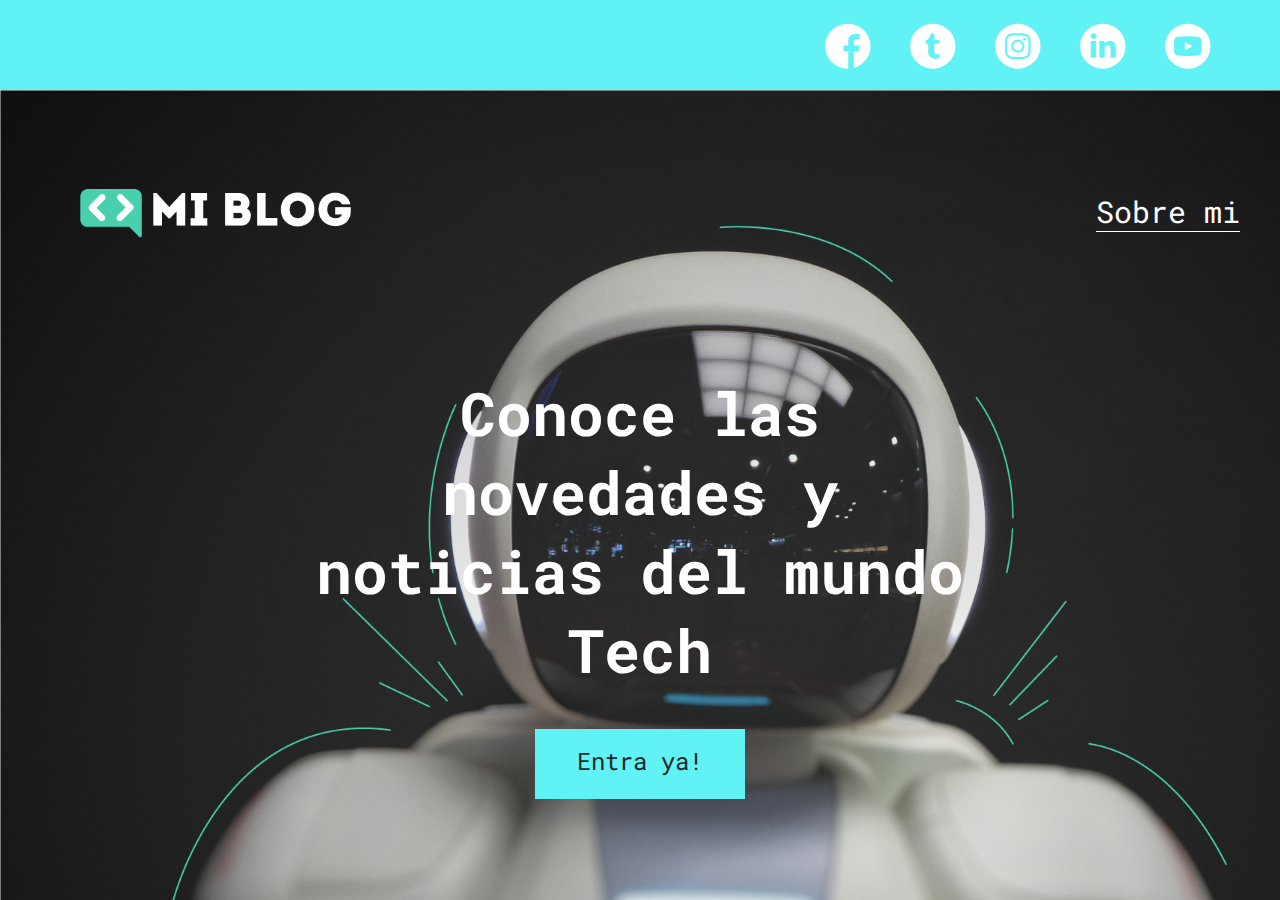
<file: html/index.html>
<!DOCTYPE html>
<html>
  <head>
    <meta charset="UFT-8">
    <meta name="viewport" content="width=device-width, initial-scale=1.0">
    <link href="https://fonts.googleapis.com/css2?family=Roboto+Mono:wght@300;400;500&amp;display=swap" rel="stylesheet">
    <link rel="stylesheet" href="../css/main.css">
    <link rel="stylesheet" href="../css/font/flaticon.css">
    <title>Den's Blog</title>
  </head>
  <body>
    <header>
      <ul class="headerNavegation">
        <l1 class="headerNavegation-items"><a href="https://www.facebook.com" target="_blank"><span class="flaticon-001-facebook"></span></a></l1>
        <l1 class="headerNavegation-items"><a href="https://www.twitter.com" target="_blank"><span class="flaticon-002-twitter"></span></a></l1>
        <l1 class="headerNavegation-items"><a href="https://www.instagram.com" target="_blank"><span class="flaticon-011-instagram"></span></a></l1>
        <l1 class="headerNavegation-items"><a href="https://www.linkedin.com" target="_blank"><span class="flaticon-010-linkedin"></span></a></l1>
        <li class="headerNavegation-items"><a href="https://www.youtube.com" target="_blank"><span class="flaticon-008-youtube"></span></a></li>
      </ul>
    </header>
    <main class="homepage">
      <nav class="homepageNav">
        <figure class="homepageNav-logoContainer"><img src="../assets/images/Logo-blanco.png" alt="Logo de blog"></figure><a class="homepageNav-profile" href="profile.html"><span>Sobre mi</span></a>
      </nav>
      <section class="homepagePrincipal">
        <h2>Conoce las novedades y noticias del mundo Tech</h2>
        <div class="homepagePrincipal-btnContainer"><a href="blogs.html">Entra ya!</a></div>
      </section>
    </main>
  </body>
</html>
</file>
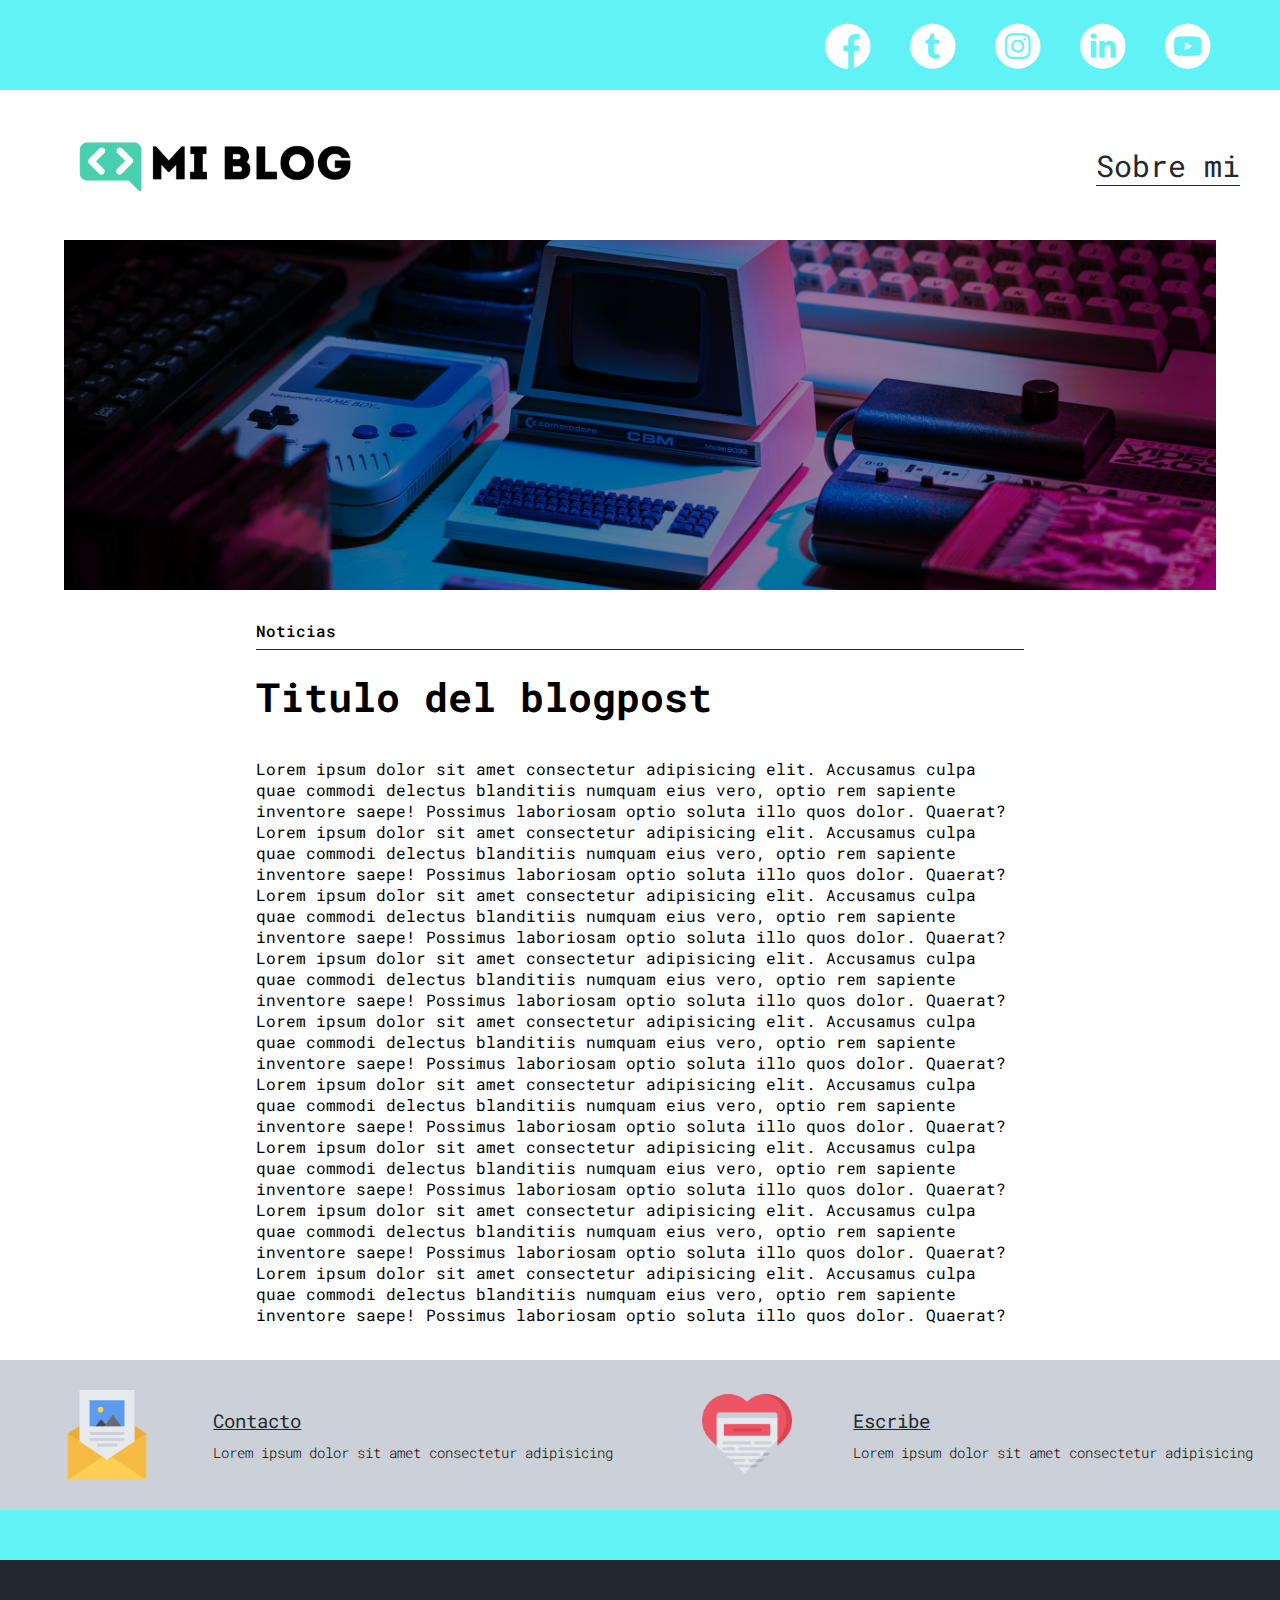
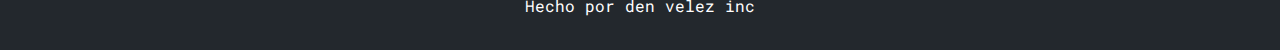
<file: html/blog.html>
<!DOCTYPE html>
<html>
  <head>
    <meta charset="UFT-8">
    <meta name="viewport" content="width=device-width, initial-scale=1.0">
    <link href="https://fonts.googleapis.com/css2?family=Roboto+Mono:wght@300;400;500&amp;display=swap" rel="stylesheet">
    <link rel="stylesheet" href="../css/main.css">
    <link rel="stylesheet" href="../css/font/flaticon.css">
    <title>Den's Blog</title>
  </head>
  <body>
    <header>
      <ul class="headerNavegation">
        <l1 class="headerNavegation-items"><a href="https://www.facebook.com" target="_blank"><span class="flaticon-001-facebook"></span></a></l1>
        <l1 class="headerNavegation-items"><a href="https://www.twitter.com" target="_blank"><span class="flaticon-002-twitter"></span></a></l1>
        <l1 class="headerNavegation-items"><a href="https://www.instagram.com" target="_blank"><span class="flaticon-011-instagram"></span></a></l1>
        <l1 class="headerNavegation-items"><a href="https://www.linkedin.com" target="_blank"><span class="flaticon-010-linkedin"></span></a></l1>
        <li class="headerNavegation-items"><a href="https://www.youtube.com" target="_blank"><span class="flaticon-008-youtube"></span></a></li>
      </ul>
    </header>
    <div class="headerWhite"><a href="index.html">
        <figure class="headerWhite-logoContainer"><img src="../assets/images/Logo-negro.png" alt="Logo de blog"></figure></a><a class="headerWhite-profile" href="profile.html"><span>Sobre mi</span></a></div>
    <section class="blogpost">
      <figure class="blogpostImgContainer"><img src="../assets/images/lorenzo-herrera-p0j-mE6mGo4-unsplash-2.png" alt="imageBlog"></figure>
      <div class="blogpostTextContainer">
        <p class="blogspotCategory">noticias</p>
        <h1 class="blogspotTitle">Titulo del blogpost</h1>
        <p class="blogspotText">Lorem ipsum dolor sit amet consectetur adipisicing elit. Accusamus culpa quae commodi delectus blanditiis numquam eius vero, optio rem sapiente inventore saepe! Possimus laboriosam optio soluta illo quos dolor. Quaerat? Lorem ipsum dolor sit amet consectetur adipisicing elit. Accusamus culpa quae commodi delectus blanditiis numquam eius vero, optio rem sapiente inventore saepe! Possimus laboriosam optio soluta illo quos dolor. Quaerat? Lorem ipsum dolor sit amet consectetur adipisicing elit. Accusamus culpa quae commodi delectus blanditiis numquam eius vero, optio rem sapiente inventore saepe! Possimus laboriosam optio soluta illo quos dolor. Quaerat?  Lorem ipsum dolor sit amet consectetur adipisicing elit. Accusamus culpa quae commodi delectus blanditiis numquam eius vero, optio rem sapiente inventore saepe! Possimus laboriosam optio soluta illo quos dolor. Quaerat? Lorem ipsum dolor sit amet consectetur adipisicing elit. Accusamus culpa quae commodi delectus blanditiis numquam eius vero, optio rem sapiente inventore saepe! Possimus laboriosam optio soluta illo quos dolor. Quaerat? Lorem ipsum dolor sit amet consectetur adipisicing elit. Accusamus culpa quae commodi delectus blanditiis numquam eius vero, optio rem sapiente inventore saepe! Possimus laboriosam optio soluta illo quos dolor. Quaerat?  Lorem ipsum dolor sit amet consectetur adipisicing elit. Accusamus culpa quae commodi delectus blanditiis numquam eius vero, optio rem sapiente inventore saepe! Possimus laboriosam optio soluta illo quos dolor. Quaerat? Lorem ipsum dolor sit amet consectetur adipisicing elit. Accusamus culpa quae commodi delectus blanditiis numquam eius vero, optio rem sapiente inventore saepe! Possimus laboriosam optio soluta illo quos dolor. Quaerat? Lorem ipsum dolor sit amet consectetur adipisicing elit. Accusamus culpa quae commodi delectus blanditiis numquam eius vero, optio rem sapiente inventore saepe! Possimus laboriosam optio soluta illo quos dolor. Quaerat?</p>
      </div>
    </section>
    <section class="contactFooter">
      <div class="contactContainer">
        <figure class="contactImgContainer"><img src="../assets/images/013-newsletter.png" alt="contacto"/></figure>
        <div class="contactTextsContainer"> <a class="contactLink">
            <h3>contacto</h3></a>
          <p class="contactText">Lorem ipsum dolor sit amet consectetur adipisicing</p>
        </div>
      </div>
      <div class="contactContainer">
        <figure class="contactImgContainer"><img src="../assets/images/006-like.png" alt="escribe"/></figure>
        <div class="contactTextsContainer"> <a class="contactLink">
            <h3>escribe</h3></a>
          <p class="contactText">Lorem ipsum dolor sit amet consectetur adipisicing</p>
        </div>
      </div>
    </section>
    <footer>
      <div class="footerSup"></div>
      <div class="footerInf"><span>Hecho por den velez inc</span></div>
    </footer>
  </body>
</html>
</file>
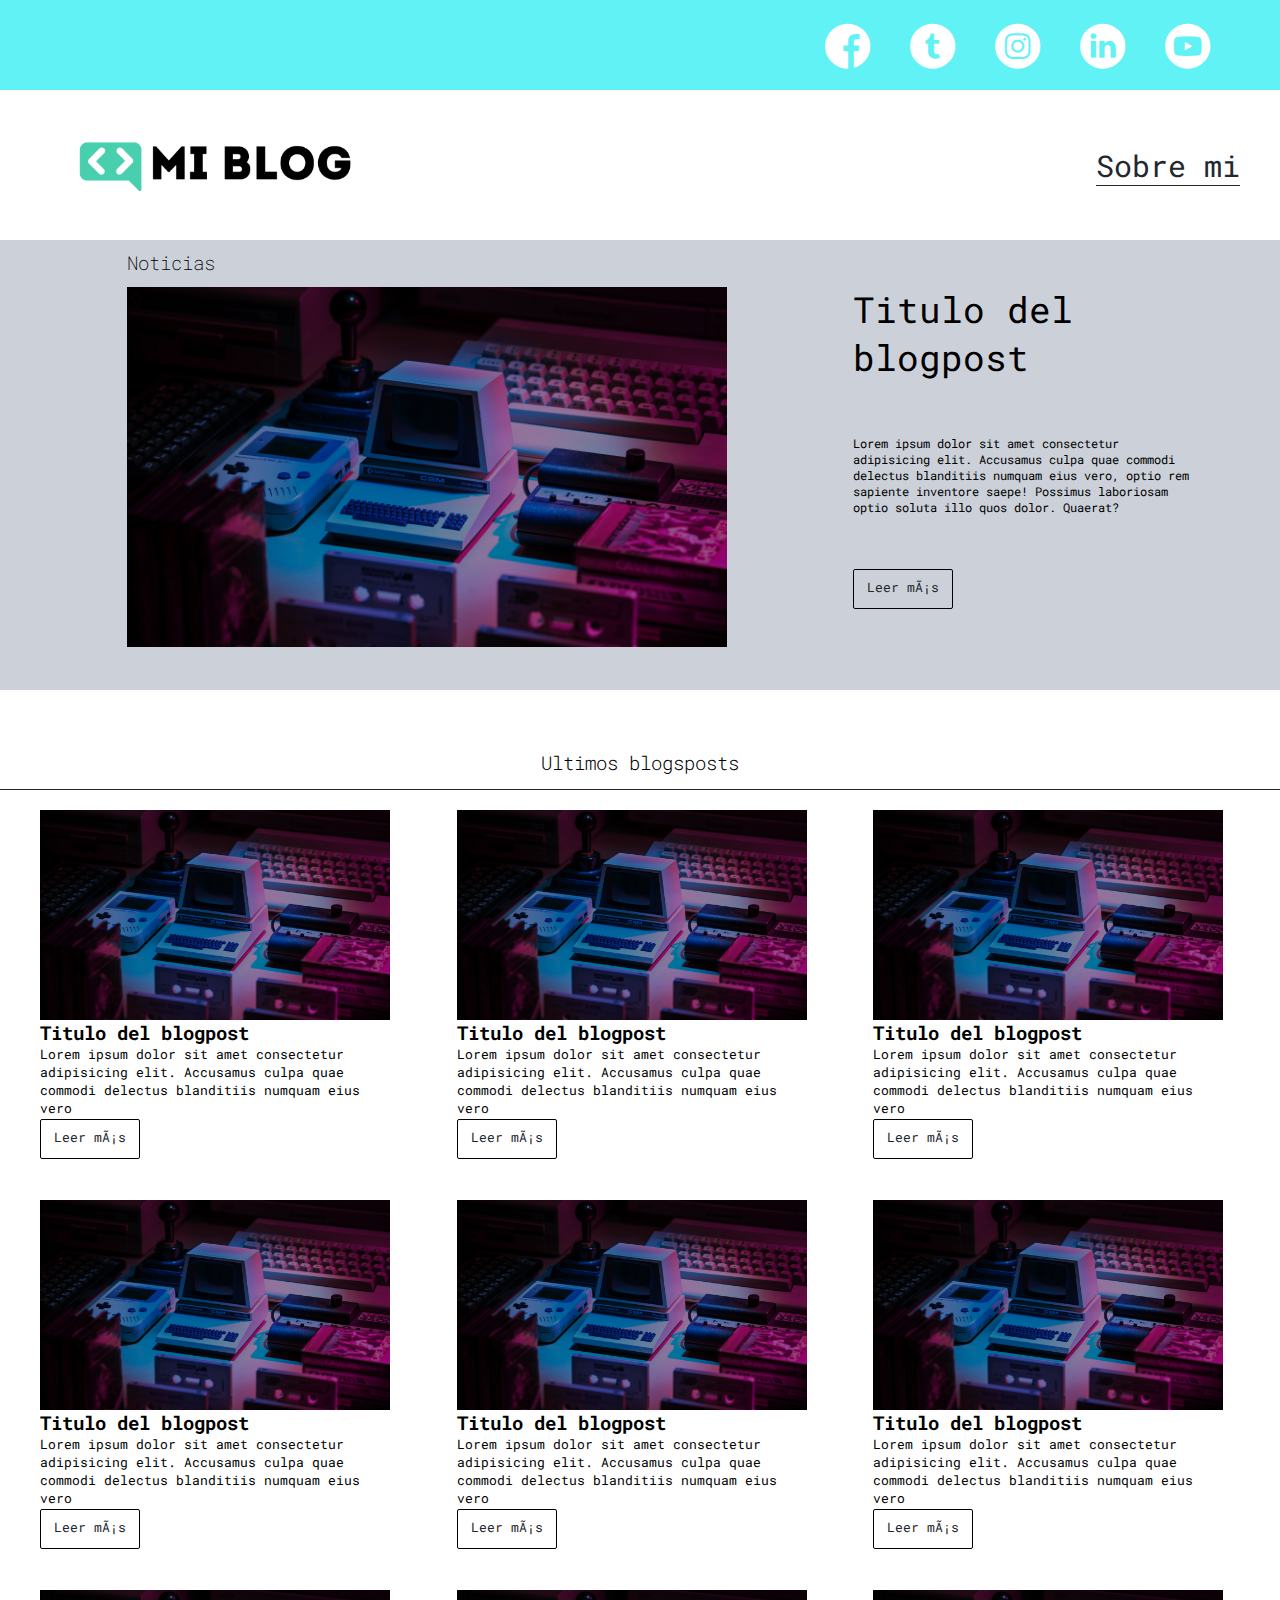
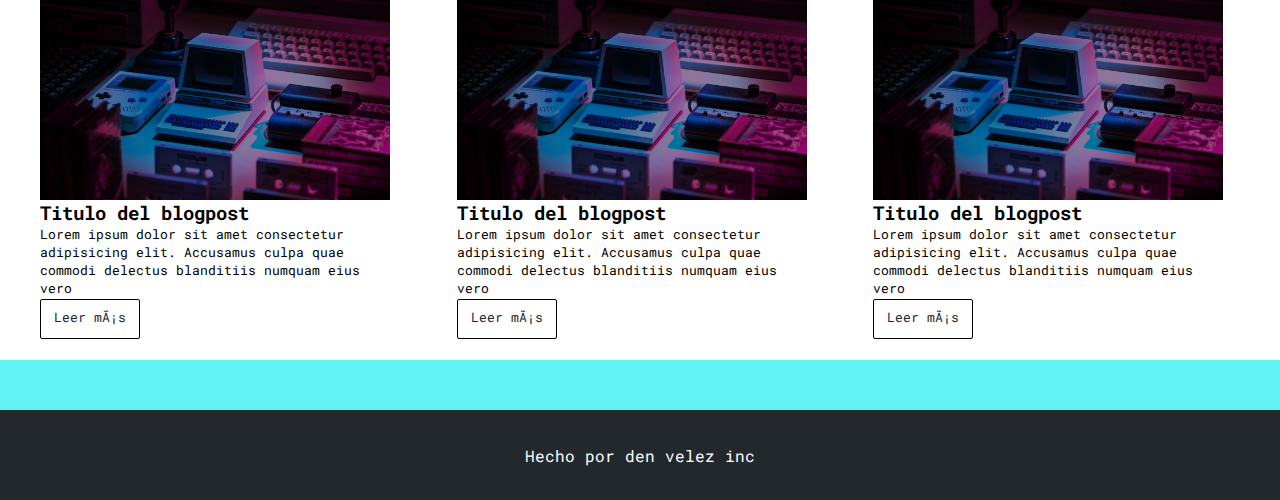
<file: html/blogs.html>
<!DOCTYPE html>
<html>
  <head>
    <meta charset="UFT-8">
    <meta name="viewport" content="width=device-width, initial-scale=1.0">
    <link href="https://fonts.googleapis.com/css2?family=Roboto+Mono:wght@300;400;500&amp;display=swap" rel="stylesheet">
    <link rel="stylesheet" href="../css/main.css">
    <link rel="stylesheet" href="../css/font/flaticon.css">
    <title>Den's Blog</title>
  </head>
  <body>
    <header>
      <ul class="headerNavegation">
        <l1 class="headerNavegation-items"><a href="https://www.facebook.com" target="_blank"><span class="flaticon-001-facebook"></span></a></l1>
        <l1 class="headerNavegation-items"><a href="https://www.twitter.com" target="_blank"><span class="flaticon-002-twitter"></span></a></l1>
        <l1 class="headerNavegation-items"><a href="https://www.instagram.com" target="_blank"><span class="flaticon-011-instagram"></span></a></l1>
        <l1 class="headerNavegation-items"><a href="https://www.linkedin.com" target="_blank"><span class="flaticon-010-linkedin"></span></a></l1>
        <li class="headerNavegation-items"><a href="https://www.youtube.com" target="_blank"><span class="flaticon-008-youtube"></span></a></li>
      </ul>
    </header>
    <div class="headerWhite">
      <figure class="headerWhite-logoContainer"><img src="../assets/images/Logo-negro.png" alt="Logo de blog"></figure><a class="headerWhite-profile" href="profile.html"><span>Sobre mi</span></a>
    </div>
    <div class="blogContainer">
      <h3 class="blogTitle">noticias</h3>
      <figure class="blog-description1-imgContainer"><img src="../assets/images/lorenzo-herrera-p0j-mE6mGo4-unsplash-2.png" alt="imagen blog Principal"></figure>
      <div class="blog-description">
        <h1>Titulo del blogpost</h1>
        <p>Lorem ipsum dolor sit amet consectetur adipisicing elit. Accusamus culpa quae commodi delectus blanditiis numquam eius vero, optio rem sapiente inventore saepe! Possimus laboriosam optio soluta illo quos dolor. Quaerat? </p><a class="btnblogs" href="blog.html">Leer más</a>
      </div>
    </div>
    <h3 class="listadoBlogsTitle">Ultimos blogsposts</h3>
    <section class="blogsContainer">
      <div class="blogs">
        <figure class="blogsContainerImg"><img src="../assets/images/lorenzo-herrera-p0j-mE6mGo4-unsplash-2.png" alt="Titulo del blogpost"/></figure>
        <div class="blogsTextContainer">
          <h3>Titulo del blogpost</h3>
          <p>Lorem ipsum dolor sit amet consectetur adipisicing elit. Accusamus culpa quae commodi delectus blanditiis numquam eius vero</p>
        </div><a class="btnblogs" href="blog.html">Leer más</a>
      </div>
      <div class="blogs">
        <figure class="blogsContainerImg"><img src="../assets/images/lorenzo-herrera-p0j-mE6mGo4-unsplash-2.png" alt="Titulo del blogpost"/></figure>
        <div class="blogsTextContainer">
          <h3>Titulo del blogpost</h3>
          <p>Lorem ipsum dolor sit amet consectetur adipisicing elit. Accusamus culpa quae commodi delectus blanditiis numquam eius vero</p>
        </div><a class="btnblogs" href="blog.html">Leer más</a>
      </div>
      <div class="blogs">
        <figure class="blogsContainerImg"><img src="../assets/images/lorenzo-herrera-p0j-mE6mGo4-unsplash-2.png" alt="Titulo del blogpost"/></figure>
        <div class="blogsTextContainer">
          <h3>Titulo del blogpost</h3>
          <p>Lorem ipsum dolor sit amet consectetur adipisicing elit. Accusamus culpa quae commodi delectus blanditiis numquam eius vero</p>
        </div><a class="btnblogs" href="blog.html">Leer más</a>
      </div>
      <div class="blogs">
        <figure class="blogsContainerImg"><img src="../assets/images/lorenzo-herrera-p0j-mE6mGo4-unsplash-2.png" alt="Titulo del blogpost"/></figure>
        <div class="blogsTextContainer">
          <h3>Titulo del blogpost</h3>
          <p>Lorem ipsum dolor sit amet consectetur adipisicing elit. Accusamus culpa quae commodi delectus blanditiis numquam eius vero</p>
        </div><a class="btnblogs" href="blog.html">Leer más</a>
      </div>
      <div class="blogs">
        <figure class="blogsContainerImg"><img src="../assets/images/lorenzo-herrera-p0j-mE6mGo4-unsplash-2.png" alt="Titulo del blogpost"/></figure>
        <div class="blogsTextContainer">
          <h3>Titulo del blogpost</h3>
          <p>Lorem ipsum dolor sit amet consectetur adipisicing elit. Accusamus culpa quae commodi delectus blanditiis numquam eius vero</p>
        </div><a class="btnblogs" href="blog.html">Leer más</a>
      </div>
      <div class="blogs">
        <figure class="blogsContainerImg"><img src="../assets/images/lorenzo-herrera-p0j-mE6mGo4-unsplash-2.png" alt="Titulo del blogpost"/></figure>
        <div class="blogsTextContainer">
          <h3>Titulo del blogpost</h3>
          <p>Lorem ipsum dolor sit amet consectetur adipisicing elit. Accusamus culpa quae commodi delectus blanditiis numquam eius vero</p>
        </div><a class="btnblogs" href="blog.html">Leer más</a>
      </div>
      <div class="blogs">
        <figure class="blogsContainerImg"><img src="../assets/images/lorenzo-herrera-p0j-mE6mGo4-unsplash-2.png" alt="Titulo del blogpost"/></figure>
        <div class="blogsTextContainer">
          <h3>Titulo del blogpost</h3>
          <p>Lorem ipsum dolor sit amet consectetur adipisicing elit. Accusamus culpa quae commodi delectus blanditiis numquam eius vero</p>
        </div><a class="btnblogs" href="blog.html">Leer más</a>
      </div>
      <div class="blogs">
        <figure class="blogsContainerImg"><img src="../assets/images/lorenzo-herrera-p0j-mE6mGo4-unsplash-2.png" alt="Titulo del blogpost"/></figure>
        <div class="blogsTextContainer">
          <h3>Titulo del blogpost</h3>
          <p>Lorem ipsum dolor sit amet consectetur adipisicing elit. Accusamus culpa quae commodi delectus blanditiis numquam eius vero</p>
        </div><a class="btnblogs" href="blog.html">Leer más</a>
      </div>
      <div class="blogs">
        <figure class="blogsContainerImg"><img src="../assets/images/lorenzo-herrera-p0j-mE6mGo4-unsplash-2.png" alt="Titulo del blogpost"/></figure>
        <div class="blogsTextContainer">
          <h3>Titulo del blogpost</h3>
          <p>Lorem ipsum dolor sit amet consectetur adipisicing elit. Accusamus culpa quae commodi delectus blanditiis numquam eius vero</p>
        </div><a class="btnblogs" href="blog.html">Leer más</a>
      </div>
    </section>
    <footer>
      <div class="footerSup"></div>
      <div class="footerInf"><span>Hecho por den velez inc</span></div>
    </footer>
  </body>
</html>
</file>
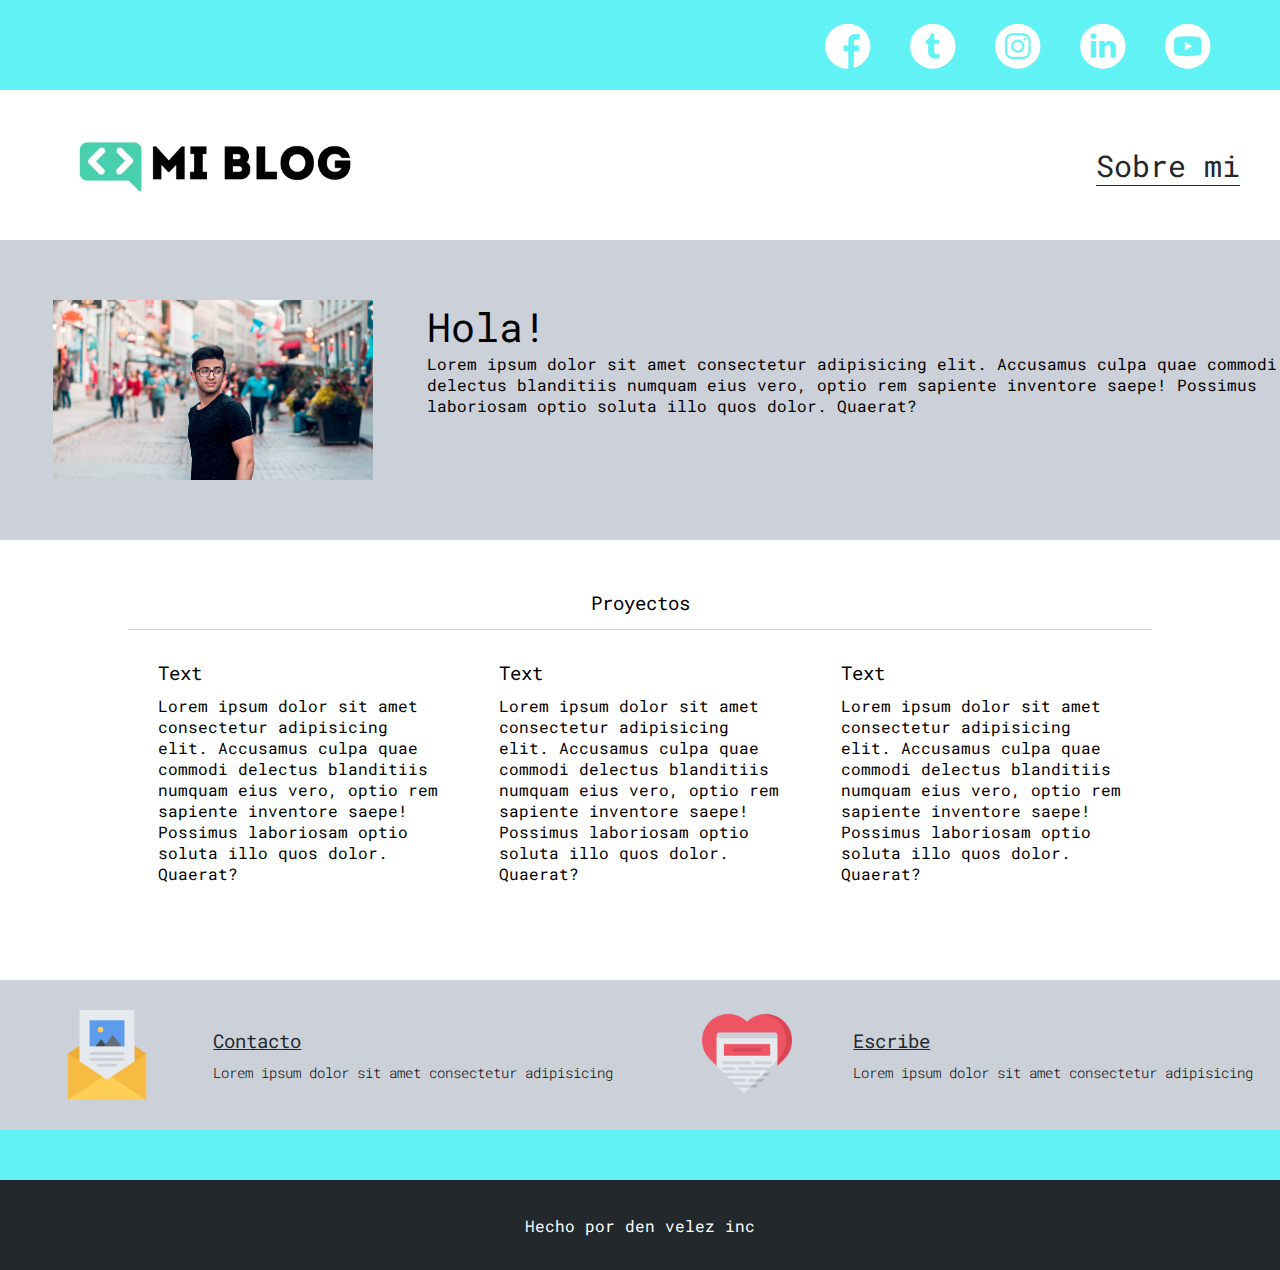
<file: html/profile.html>
<!DOCTYPE html>
<html>
  <head>
    <meta charset="UFT-8">
    <meta name="viewport" content="width=device-width, initial-scale=1.0">
    <link href="https://fonts.googleapis.com/css2?family=Roboto+Mono:wght@300;400;500&amp;display=swap" rel="stylesheet">
    <link rel="stylesheet" href="../css/main.css">
    <link rel="stylesheet" href="../css/font/flaticon.css">
    <title>Den's Blog</title>
  </head>
  <body>
    <header>
      <ul class="headerNavegation">
        <l1 class="headerNavegation-items"><a href="https://www.facebook.com" target="_blank"><span class="flaticon-001-facebook"></span></a></l1>
        <l1 class="headerNavegation-items"><a href="https://www.twitter.com" target="_blank"><span class="flaticon-002-twitter"></span></a></l1>
        <l1 class="headerNavegation-items"><a href="https://www.instagram.com" target="_blank"><span class="flaticon-011-instagram"></span></a></l1>
        <l1 class="headerNavegation-items"><a href="https://www.linkedin.com" target="_blank"><span class="flaticon-010-linkedin"></span></a></l1>
        <li class="headerNavegation-items"><a href="https://www.youtube.com" target="_blank"><span class="flaticon-008-youtube"></span></a></li>
      </ul>
    </header>
    <div class="headerWhite"><a href="index.html">
        <figure class="headerWhite-logoContainer"><img src="../assets/images/Logo-negro.png" alt="Logo de blog"></figure></a><a class="headerWhite-profile" href="profile.html"><span>Sobre mi</span></a></div>
    <section class="aboutMe">
      <figure class="aboutMeImgContainer"><img src="../assets/images/warren-wong-iOWry_4xGmc-unsplash.jpg" alt="profile image"></figure>
      <div class="aboutMeTexts">
        <h1>Hola!</h1>
        <p>Lorem ipsum dolor sit amet consectetur adipisicing elit. Accusamus culpa quae commodi delectus blanditiis numquam eius vero, optio rem sapiente inventore saepe! Possimus laboriosam optio soluta illo quos dolor. Quaerat? </p>
      </div>
    </section>
    <section class="myProjects">
      <h3 class="myProjectsTitle">Proyectos</h3>
      <div class="myProjectsList">
        <div class="projectContainer">
          <h3>Text</h3>
          <p>Lorem ipsum dolor sit amet consectetur adipisicing elit. Accusamus culpa quae commodi delectus blanditiis numquam eius vero, optio rem sapiente inventore saepe! Possimus laboriosam optio soluta illo quos dolor. Quaerat? </p>
        </div>
        <div class="projectContainer">
          <h3>Text</h3>
          <p>Lorem ipsum dolor sit amet consectetur adipisicing elit. Accusamus culpa quae commodi delectus blanditiis numquam eius vero, optio rem sapiente inventore saepe! Possimus laboriosam optio soluta illo quos dolor. Quaerat? </p>
        </div>
        <div class="projectContainer">
          <h3>Text</h3>
          <p>Lorem ipsum dolor sit amet consectetur adipisicing elit. Accusamus culpa quae commodi delectus blanditiis numquam eius vero, optio rem sapiente inventore saepe! Possimus laboriosam optio soluta illo quos dolor. Quaerat? </p>
        </div>
      </div>
    </section>
    <section class="contactFooter">
      <div class="contactContainer">
        <figure class="contactImgContainer"><img src="../assets/images/013-newsletter.png" alt="contacto"/></figure>
        <div class="contactTextsContainer"> <a class="contactLink">
            <h3>contacto</h3></a>
          <p class="contactText">Lorem ipsum dolor sit amet consectetur adipisicing</p>
        </div>
      </div>
      <div class="contactContainer">
        <figure class="contactImgContainer"><img src="../assets/images/006-like.png" alt="escribe"/></figure>
        <div class="contactTextsContainer"> <a class="contactLink">
            <h3>escribe</h3></a>
          <p class="contactText">Lorem ipsum dolor sit amet consectetur adipisicing</p>
        </div>
      </div>
    </section>
    <footer>
      <div class="footerSup"></div>
      <div class="footerInf"><span>Hecho por den velez inc</span></div>
    </footer>
  </body>
</html>
</file>
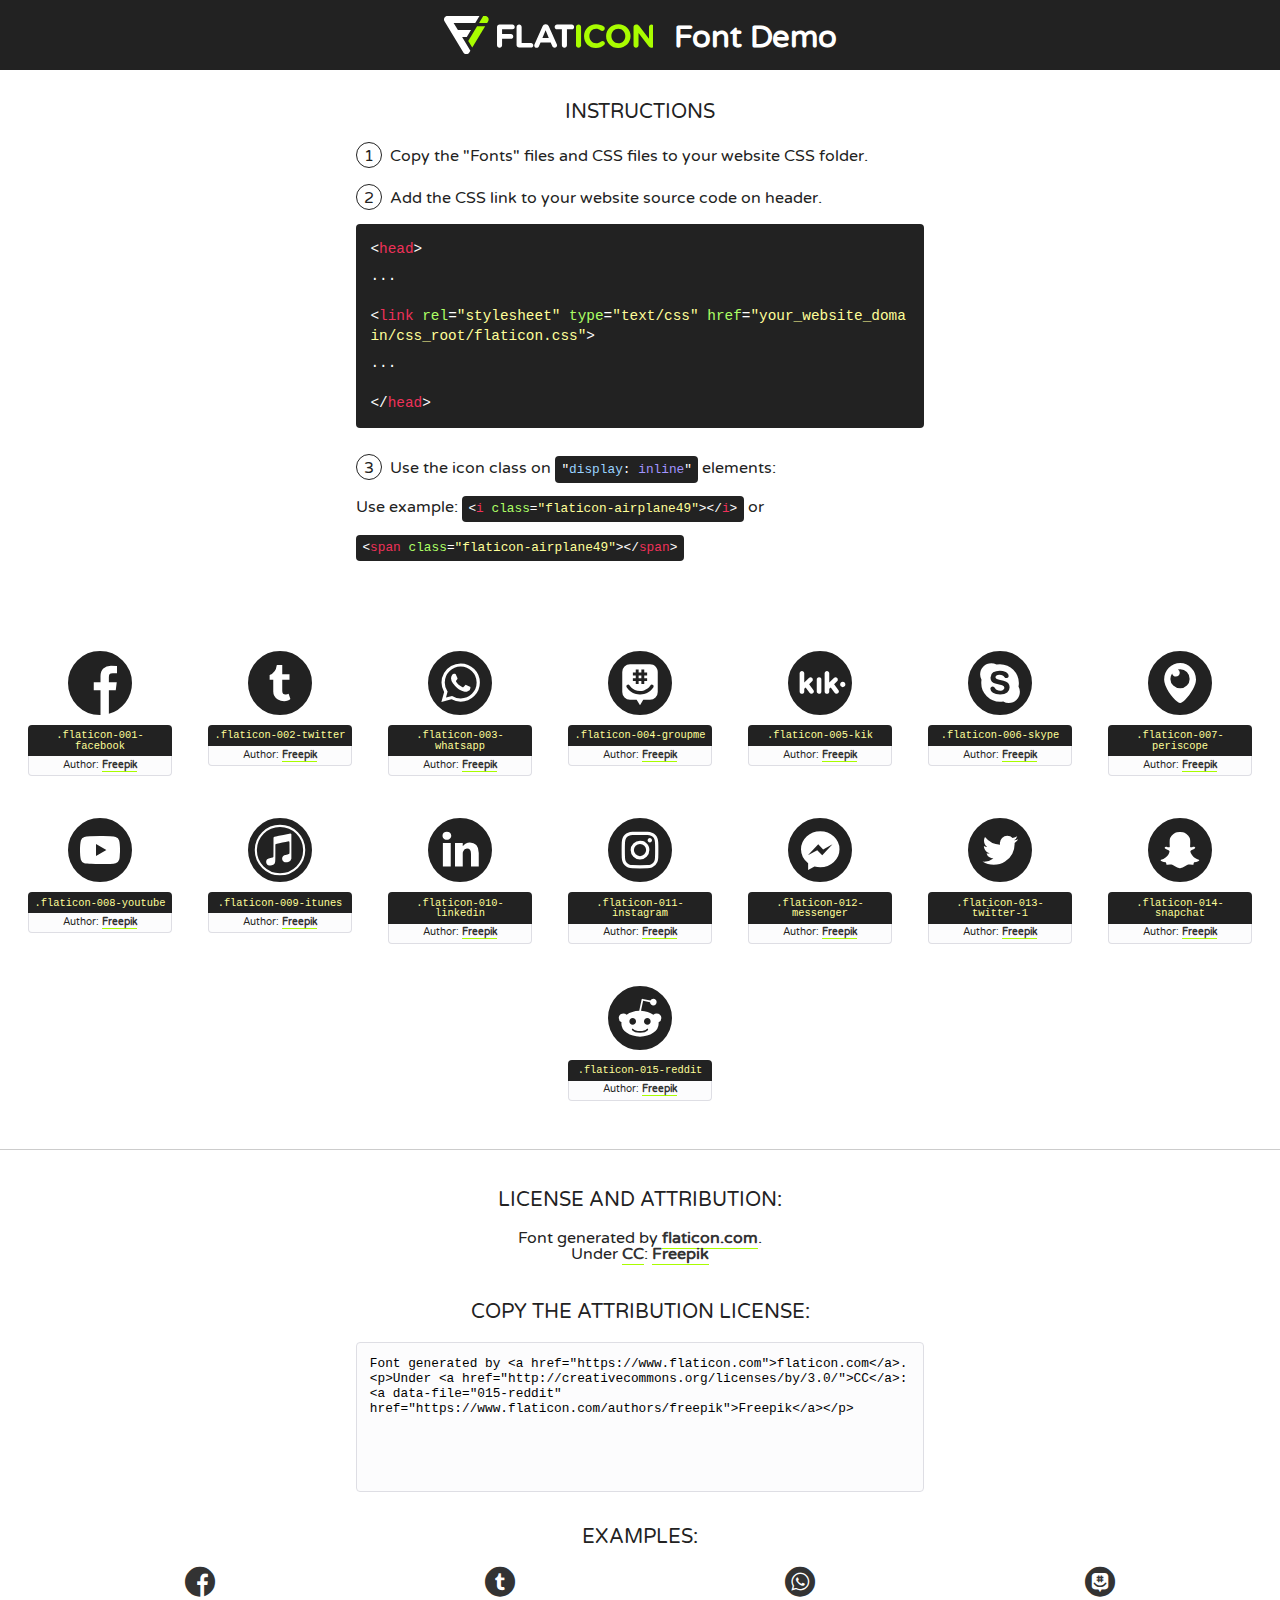
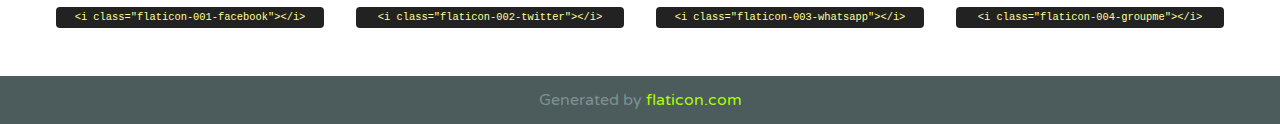
<file: css/font/flaticon.html>
<!DOCTYPE html>
<!--
  Flaticon icon font: Flaticon
  Creation date: 20/12/2018 09:27
-->
<html>
<!DOCTYPE html>
<html>

<head>
    <title>Flaticon WebFont</title>
    <link href="http://fonts.googleapis.com/css?family=Varela+Round" rel="stylesheet" type="text/css" />
    <link rel="stylesheet" type="text/css" href="flaticon.css">
    <meta charset="UTF-8">
    <style>
    html, body, div, span, applet, object, iframe,
    h1, h2, h3, h4, h5, h6, p, blockquote, pre,
    a, abbr, acronym, address, big, cite, code,
    del, dfn, em, img, ins, kbd, q, s, samp,
    small, strike, strong, sub, sup, tt, var,
    b, u, i, center,
    dl, dt, dd, ol, ul, li,
    fieldset, form, label, legend,
    table, caption, tbody, tfoot, thead, tr, th, td,
    article, aside, canvas, details, embed, 
    figure, figcaption, footer, header, hgroup, 
    menu, nav, output, ruby, section, summary,
    time, mark, audio, video {
        margin: 0;
        padding: 0;
        border: 0;
        font-size: 100%;
        font: inherit;
        vertical-align: baseline;
    }
    /* HTML5 display-role reset for older browsers */
    article, aside, details, figcaption, figure, 
    footer, header, hgroup, menu, nav, section {
        display: block;
    }
    body {
        line-height: 1;
    }
    ol, ul {
        list-style: none;
    }
    blockquote, q {
        quotes: none;
    }
    blockquote:before, blockquote:after,
    q:before, q:after {
        content: '';
        content: none;
    }
    table {
        border-collapse: collapse;
        border-spacing: 0;
    }
    body {
        font-family: 'Varela Round', Helvetica, Arial, sans-serif;
        font-size: 16px;
        color: #222;
    }
    a {
        color: #333;
        border-bottom: 1px solid #a9fd00;
        font-weight: bold;
        text-decoration: none;
    }
    * {
        -moz-box-sizing: border-box;
        -webkit-box-sizing: border-box;
        box-sizing: border-box;
        margin: 0;
        padding: 0;
    }
    [class^="flaticon-"]:before, [class*=" flaticon-"]:before, [class^="flaticon-"]:after, [class*=" flaticon-"]:after {
        font-family: Flaticon;
        font-size: 30px;
        font-style: normal;
        margin-left: 20px;
        color: #333;
    }
    .wrapper {
        max-width: 600px;
        margin: auto;
        padding: 0 1em;
    }
    .title {
        font-size: 1.25em;
        text-align: center;
        margin-bottom: 1em;
        text-transform: uppercase;
    }
    header {
        text-align: center;
        background-color: #222;
        color: #fff;
        padding: 1em;
    }
    header .logo {
        width: 210px;
        height: 38px;
        display: inline-block;
        vertical-align: middle;
        margin-right: 1em;
        border: none;
    }
    header strong {
        font-size: 1.95em;
        font-weight: bold;
        vertical-align: middle;
        margin-top: 5px;
        display: inline-block;
    }
    .demo {
        margin: 2em auto;
        line-height: 1.25em;
    }
    .demo ul li {
        margin-bottom: 1em;
    }
    .demo ul li .num {
        color: #222;
        border-radius: 20px;
        display: inline-block;
        width: 26px;
        padding: 3px;
        height: 26px;
        text-align: center;
        margin-right: 0.5em;
        border: 1px solid #222;
    }
    .demo ul li code {
        background-color: #222;
        border-radius: 4px;
        padding: 0.25em 0.5em;
        display: inline-block;
        color: #fff;
        font-family: Consolas,Monaco,Lucida Console,Liberation Mono,DejaVu Sans Mono,Bitstream Vera Sans Mono,Courier New, monospace;
        font-weight: lighter;
        margin-top: 1em;
        font-size: 0.8em;
        word-break: break-all;
    }
    .demo ul li code.big {
        padding: 1em;
        font-size: 0.9em;
    }
    .demo ul li code .red {
        color: #EF3159;
    }
    .demo ul li code .green {
        color: #ACFF65;
    }
    .demo ul li code .yellow {
        color: #FFFF99;
    }
    .demo ul li code .blue {
        color: #99D3FF;
    }
    .demo ul li code .purple {
        color: #A295FF;
    }
    .demo ul li code .dots {
        margin-top: 0.5em;
        display: block;
    }
    #glyphs {
        border-bottom: 1px solid #ccc;
        padding: 2em 0;
        text-align: center;
    }
    .glyph {
        display: inline-block;
        width: 9em;
        margin: 1em;
        text-align: center;
        vertical-align: top;
        background: #FFF;
    }
    .glyph .glyph-icon {
        padding: 10px;
        display: block;
        font-family:"Flaticon";
        font-size: 64px;
        line-height: 1;
    }
    .glyph .glyph-icon:before {
        font-size: 64px;
        color: #222;
        margin-left: 0;
    }
    .class-name {
        font-size: 0.65em;
        background-color: #222;
        color: #fff;
        border-radius: 4px 4px 0 0;
        padding: 0.5em;
        color: #FFFF99;
        font-family: Consolas,Monaco,Lucida Console,Liberation Mono,DejaVu Sans Mono,Bitstream Vera Sans Mono,Courier New, monospace;
    }
    .author-name {
        font-size: 0.6em;
        background-color: #fcfcfd;
        border: 1px solid #DEDEE4;
        border-top: 0;
        border-radius: 0 0 4px 4px;
        padding: 0.5em;
    }
    .class-name:last-child {
        font-size: 10px;
        color:#888;
    }
    .class-name:last-child a {
        font-size: 10px;
        color:#555;
    }
    .class-name:last-child a:hover {
        color:#a9fd00;
    }
    .glyph > input {
        display: block;
        width: 100px;
        margin: 5px auto;
        text-align: center;
        font-size: 12px;
        cursor: text;
    }
    .glyph > input.icon-input {
        font-family:"Flaticon";
        font-size: 16px;
        margin-bottom: 10px;
    }
    .attribution .title {
        margin-top: 2em;
    }
    .attribution textarea {
        background-color: #fcfcfd;
        padding: 1em;
        border: none;
        box-shadow: none;
        border: 1px solid #DEDEE4;
        border-radius: 4px;
        resize: none;
        width: 100%;
        height: 150px;
        font-size: 0.8em;
        font-family: Consolas,Monaco,Lucida Console,Liberation Mono,DejaVu Sans Mono,Bitstream Vera Sans Mono,Courier New, monospace;
        -webkit-appearance: none;
    }
    .iconsuse {
        margin: 2em auto;
        text-align: center;
        max-width: 1200px;
    }
    .iconsuse:after {
        content: '';
        display: table;
        clear: both;
    }
    .iconsuse .image {
        float: left;
        width: 25%;
        padding: 0 1em;
    }
    .iconsuse .image p {
        margin-bottom: 1em;
    }
    .iconsuse .image span {
        display: block;
        font-size: 0.65em;
        background-color: #222;
        color: #fff;
        border-radius: 4px;
        padding: 0.5em;
        color: #FFFF99;
        margin-top: 1em;
        font-family: Consolas,Monaco,Lucida Console,Liberation Mono,DejaVu Sans Mono,Bitstream Vera Sans Mono,Courier New, monospace;
    }
    #footer {
        text-align: center;
        background-color: #4C5B5C;
        color: #7c9192;
        padding: 1em;
    }
    #footer a {
        border: none;
        color: #a9fd00;
        font-weight: normal;
    }
    @media (max-width: 960px) {
        .iconsuse .image {
            width: 50%;
        }
    }
    @media (max-width: 560px) {
        .iconsuse .image {
            width: 100%;
        }
    }
    </style>
</head>

<body class="characters-off">

    <header>
        <a href="https://www.flaticon.com" target="_blank" class="logo">
            <svg version="1.1" xmlns="http://www.w3.org/2000/svg" xmlns:xlink="http://www.w3.org/1999/xlink" xmlns:a="http://ns.adobe.com/AdobeSVGViewerExtensions/3.0/" viewBox="0 0 560.875 102.036" enable-background="new 0 0 560.875 102.036" xml:space="preserve">
                <defs>
                </defs>
                <g>
                    <g class="letters">
                        <path fill="#ffffff" d="M141.596,29.675c0-3.777,2.985-6.767,6.764-6.767h34.438c3.426,0,6.15,2.728,6.15,6.15
                        c0,3.43-2.724,6.149-6.15,6.149h-27.674v13.091h23.719c3.429,0,6.151,2.724,6.151,6.15c0,3.43-2.723,6.149-6.151,6.149h-23.719
                        v17.574c0,3.773-2.986,6.761-6.764,6.761c-3.779,0-6.764-2.989-6.764-6.761V29.675z"></path>
                        <path fill="#ffffff" d="M193.844,29.149c0-3.781,2.985-6.767,6.764-6.767c3.776,0,6.763,2.985,6.763,6.767v42.957h25.039
                        c3.426,0,6.149,2.726,6.149,6.153c0,3.425-2.723,6.15-6.149,6.15h-31.802c-3.779,0-6.764-2.986-6.764-6.768V29.149z"></path>
                        <path fill="#ffffff" d="M241.891,75.71l21.438-48.407c1.492-3.341,4.215-5.357,7.906-5.357h0.792
                        c3.686,0,6.323,2.017,7.815,5.357l21.439,48.407c0.436,0.967,0.701,1.845,0.701,2.723c0,3.602-2.809,6.501-6.414,6.501
                        c-3.161,0-5.269-1.845-6.499-4.655l-4.132-9.661h-27.059l-4.301,10.102c-1.144,2.631-3.426,4.214-6.237,4.214
                        c-3.517,0-6.24-2.81-6.24-6.325C241.1,77.64,241.451,76.677,241.891,75.71z M279.932,58.666l-8.521-20.297l-8.526,20.297H279.932
                        z"></path>
                        <path fill="#ffffff" d="M314.864,35.387H301.86c-3.429,0-6.239-2.813-6.239-6.238c0-3.429,2.811-6.24,6.239-6.24h39.533
                        c3.426,0,6.237,2.811,6.237,6.24c0,3.425-2.811,6.238-6.237,6.238h-13.001v42.785c0,3.773-2.99,6.761-6.764,6.761
                        c-3.779,0-6.764-2.989-6.764-6.761V35.387z"></path>
                        <path fill="#A9FD00" d="M352.615,29.149c0-3.781,2.985-6.767,6.767-6.767c3.774,0,6.761,2.985,6.761,6.767v49.024
                        c0,3.773-2.987,6.761-6.761,6.761c-3.781,0-6.767-2.989-6.767-6.761V29.149z"></path>
                        <path fill="#A9FD00" d="M374.132,53.836v-0.179c0-17.481,13.178-31.801,32.065-31.801c9.22,0,15.459,2.458,20.557,6.238
                        c1.402,1.054,2.637,2.985,2.637,5.357c0,3.692-2.985,6.59-6.681,6.59c-1.845,0-3.071-0.702-4.044-1.319
                        c-3.776-2.813-7.729-4.393-12.562-4.393c-10.364,0-17.831,8.611-17.831,19.154v0.173c0,10.542,7.291,19.329,17.831,19.329
                        c5.715,0,9.492-1.756,13.359-4.834c1.049-0.874,2.458-1.491,4.039-1.491c3.429,0,6.325,2.813,6.325,6.236
                        c0,2.106-1.056,3.78-2.282,4.834c-5.539,4.834-12.036,7.733-21.878,7.733C387.572,85.464,374.132,71.493,374.132,53.836z"></path>
                        <path fill="#A9FD00" d="M433.009,53.836v-0.179c0-17.481,13.79-31.801,32.766-31.801c18.981,0,32.592,14.143,32.592,31.628v0.173
                        c0,17.483-13.785,31.807-32.769,31.807C446.625,85.464,433.009,71.32,433.009,53.836z M484.224,53.836v-0.179
                        c0-10.539-7.725-19.326-18.626-19.326c-10.893,0-18.449,8.611-18.449,19.154v0.173c0,10.542,7.73,19.329,18.626,19.329
                        C476.676,72.986,484.224,64.378,484.224,53.836z"></path>
                        <path fill="#A9FD00" d="M506.233,29.321c0-3.774,2.99-6.763,6.767-6.763h1.401c3.252,0,5.183,1.583,7.029,3.953l26.093,34.265
                        V29.059c0-3.692,2.99-6.677,6.681-6.677c3.683,0,6.671,2.985,6.671,6.677v48.934c0,3.78-2.987,6.765-6.764,6.765h-0.436
                        c-3.257,0-5.188-1.581-7.034-3.953l-27.056-35.492v32.944c0,3.687-2.985,6.676-6.678,6.676c-3.683,0-6.673-2.989-6.673-6.676
                        V29.321z"></path>
                    </g>
                    <g class="insignia">
                        <path fill="#ffffff" d="M48.372,56.137h12.517l11.156-18.537H37.186L25.688,18.539h57.825L94.668,0H9.271
                        C5.925,0,2.842,1.801,1.198,4.716c-1.644,2.907-1.593,6.482,0.134,9.343l50.38,83.501c1.678,2.781,4.689,4.476,7.938,4.476
                        c3.246,0,6.257-1.695,7.935-4.476l2.898-4.804L48.372,56.137z"></path>
                        <g class="i">
                            <path fill="#A9FD00" d="M93.575,18.539h0.031v0.004l21.652,0.004l2.705-4.488c1.727-2.861,1.778-6.436,0.133-9.343
                            C116.454,1.801,113.371,0,110.026,0h-5.294L93.575,18.539z"></path>
                            <polygon fill="#A9FD00" points="88.291,27.356 64.725,66.486 75.519,84.404 109.942,27.356"></polygon>
                        </g>
                    </g>
                </g>
            </svg>
        </a>
        <strong>Font Demo</strong>
    </header>


    <section class="demo wrapper">

        <p class="title">Instructions</p>

        <ul>
            <li>
                <span class="num">1</span>Copy the "Fonts" files and CSS files to your website CSS folder.
            </li>
            <li>
                <span class="num">2</span>Add the CSS link to your website source code on header.
                <code class="big">
                    &lt;<span class="red">head</span>&gt;
                    <br/><span class="dots">...</span>
                    <br/>&lt;<span class="red">link</span> <span class="green">rel</span>=<span class="yellow">"stylesheet"</span> <span class="green">type</span>=<span class="yellow">"text/css"</span> <span class="green">href</span>=<span class="yellow">"your_website_domain/css_root/flaticon.css"</span>&gt;
                    <br/><span class="dots">...</span>
                    <br/>&lt;/<span class="red">head</span>&gt;
                </code>
            </li>

            <li>
                <p>
                    <span class="num">3</span>Use the icon class on <code>"<span class="blue">display</span>:<span class="purple"> inline</span>"</code> elements:
                    <br />
                    Use example: <code>&lt;<span class="red">i</span> <span class="green">class</span>=<span class="yellow">&quot;flaticon-airplane49&quot;</span>&gt;&lt;/<span class="red">i</span>&gt;</code> or <code>&lt;<span class="red">span</span> <span class="green">class</span>=<span class="yellow">&quot;flaticon-airplane49&quot;</span>&gt;&lt;/<span class="red">span</span>&gt;</code>
            </li>
        </ul>

    </section>




   <section id="glyphs">          
    
      
        <div class="glyph"><div class="glyph-icon flaticon-001-facebook"></div>
            <div class="class-name">.flaticon-001-facebook</div>
            <div class="author-name">Author: <a data-file="001-facebook" href="https://www.flaticon.com/authors/freepik">Freepik</a> </div> 
        </div>        
        
        <div class="glyph"><div class="glyph-icon flaticon-002-twitter"></div>
            <div class="class-name">.flaticon-002-twitter</div>
            <div class="author-name">Author: <a data-file="002-twitter" href="https://www.flaticon.com/authors/freepik">Freepik</a> </div> 
        </div>        
        
        <div class="glyph"><div class="glyph-icon flaticon-003-whatsapp"></div>
            <div class="class-name">.flaticon-003-whatsapp</div>
            <div class="author-name">Author: <a data-file="003-whatsapp" href="https://www.flaticon.com/authors/freepik">Freepik</a> </div> 
        </div>        
        
        <div class="glyph"><div class="glyph-icon flaticon-004-groupme"></div>
            <div class="class-name">.flaticon-004-groupme</div>
            <div class="author-name">Author: <a data-file="004-groupme" href="https://www.flaticon.com/authors/freepik">Freepik</a> </div> 
        </div>        
        
        <div class="glyph"><div class="glyph-icon flaticon-005-kik"></div>
            <div class="class-name">.flaticon-005-kik</div>
            <div class="author-name">Author: <a data-file="005-kik" href="https://www.flaticon.com/authors/freepik">Freepik</a> </div> 
        </div>        
        
        <div class="glyph"><div class="glyph-icon flaticon-006-skype"></div>
            <div class="class-name">.flaticon-006-skype</div>
            <div class="author-name">Author: <a data-file="006-skype" href="https://www.flaticon.com/authors/freepik">Freepik</a> </div> 
        </div>        
        
        <div class="glyph"><div class="glyph-icon flaticon-007-periscope"></div>
            <div class="class-name">.flaticon-007-periscope</div>
            <div class="author-name">Author: <a data-file="007-periscope" href="https://www.flaticon.com/authors/freepik">Freepik</a> </div> 
        </div>        
        
        <div class="glyph"><div class="glyph-icon flaticon-008-youtube"></div>
            <div class="class-name">.flaticon-008-youtube</div>
            <div class="author-name">Author: <a data-file="008-youtube" href="https://www.flaticon.com/authors/freepik">Freepik</a> </div> 
        </div>        
        
        <div class="glyph"><div class="glyph-icon flaticon-009-itunes"></div>
            <div class="class-name">.flaticon-009-itunes</div>
            <div class="author-name">Author: <a data-file="009-itunes" href="https://www.flaticon.com/authors/freepik">Freepik</a> </div> 
        </div>        
        
        <div class="glyph"><div class="glyph-icon flaticon-010-linkedin"></div>
            <div class="class-name">.flaticon-010-linkedin</div>
            <div class="author-name">Author: <a data-file="010-linkedin" href="https://www.flaticon.com/authors/freepik">Freepik</a> </div> 
        </div>        
        
        <div class="glyph"><div class="glyph-icon flaticon-011-instagram"></div>
            <div class="class-name">.flaticon-011-instagram</div>
            <div class="author-name">Author: <a data-file="011-instagram" href="https://www.flaticon.com/authors/freepik">Freepik</a> </div> 
        </div>        
        
        <div class="glyph"><div class="glyph-icon flaticon-012-messenger"></div>
            <div class="class-name">.flaticon-012-messenger</div>
            <div class="author-name">Author: <a data-file="012-messenger" href="https://www.flaticon.com/authors/freepik">Freepik</a> </div> 
        </div>        
        
        <div class="glyph"><div class="glyph-icon flaticon-013-twitter-1"></div>
            <div class="class-name">.flaticon-013-twitter-1</div>
            <div class="author-name">Author: <a data-file="013-twitter-1" href="https://www.flaticon.com/authors/freepik">Freepik</a> </div> 
        </div>        
        
        <div class="glyph"><div class="glyph-icon flaticon-014-snapchat"></div>
            <div class="class-name">.flaticon-014-snapchat</div>
            <div class="author-name">Author: <a data-file="014-snapchat" href="https://www.flaticon.com/authors/freepik">Freepik</a> </div> 
        </div>        
        
        <div class="glyph"><div class="glyph-icon flaticon-015-reddit"></div>
            <div class="class-name">.flaticon-015-reddit</div>
            <div class="author-name">Author: <a data-file="015-reddit" href="https://www.flaticon.com/authors/freepik">Freepik</a> </div> 
        </div>        
        

    </section>



    <section class="attribution wrapper"   style="text-align:center;">

      <div class="title">License and attribution:</div><div class="attrDiv">Font generated by <a href="https://www.flaticon.com">flaticon.com</a>. <div><p>Under <a href="http://creativecommons.org/licenses/by/3.0/">CC</a>: <a data-file="015-reddit" href="https://www.flaticon.com/authors/freepik">Freepik</a></p>  </div>
      </div>
      <div class="title">Copy the Attribution License:</div>

    <textarea onclick="this.focus();this.select();">Font generated by &lt;a href=&quot;https://www.flaticon.com&quot;&gt;flaticon.com&lt;/a&gt;. <p>Under <a href="http://creativecommons.org/licenses/by/3.0/">CC</a>: <a data-file="015-reddit" href="https://www.flaticon.com/authors/freepik">Freepik</a></p>  
     </textarea>

    </section>

    <section class="iconsuse">

          <div class="title">Examples:</div>            
             
            <div class="image">
                <p>
                    <i class="glyph-icon flaticon-001-facebook"></i> 
                    <span>&lt;i class=&quot;flaticon-001-facebook&quot;&gt;&lt;/i&gt;</span>
                </p>
            </div>
            
            <div class="image">
                <p>
                    <i class="glyph-icon flaticon-002-twitter"></i> 
                    <span>&lt;i class=&quot;flaticon-002-twitter&quot;&gt;&lt;/i&gt;</span>
                </p>
            </div>
            
            <div class="image">
                <p>
                    <i class="glyph-icon flaticon-003-whatsapp"></i> 
                    <span>&lt;i class=&quot;flaticon-003-whatsapp&quot;&gt;&lt;/i&gt;</span>
                </p>
            </div>
            
            <div class="image">
                <p>
                    <i class="glyph-icon flaticon-004-groupme"></i> 
                    <span>&lt;i class=&quot;flaticon-004-groupme&quot;&gt;&lt;/i&gt;</span>
                </p>
            </div>
                       
        </div>
                            
    </section>

<div id="footer">
    <div>Generated by <a href="https://www.flaticon.com">flaticon.com</a>
    </div>
</div>



</body>
</html>
</file>
<file: css/main.css>
* {
  box-sizing: border-box;
  margin: 0;
  padding: 0;
}

body {
  margin: 0 auto;
  font-family: "Roboto Mono", sans-serif;
  font-size: 16px;
}

a {
  text-decoration: none;
  color: #23282d;
}

header {
  width: 100%;
  height: 90px;
  background-color: #61f2f5;
  display: flex;
  justify-content: flex-end;
}

.headerNavegation {
  margin-right: 50px;
  width: 400px;
  height: auto;
  display: flex;
  align-items: center;
  justify-content: flex-end;
  list-style: none;
}

.headerNavegation-items {
  margin-right: 20px;
}

.headerNavegation-items a {
  color: #fff;
  font-size: 45px;
}

.headerWhite {
  width: 100%;
  height: 150px;
  display: grid;
  grid-template-columns: 1fr 1fr;
  align-items: center;
}

.headerWhite-logoContainer {
  height: auto;
  margin-left: 40px;
}

.headerWhite-logoContainer img {
  width: 350px;
}

.headerWhite-profile {
  height: auto;
  margin-right: 40px;
  text-align: end;
}

.headerWhite-profile span {
  font-size: 30px;
  border-bottom: 1px solid #23282d;
  color: #23282d;
}

.homepage {
  width: 100%;
  height: calc(100vh - 90px);
  background-image: url(../../assets/images/Cover.png);
  background-repeat: no-repeat;
  background-size: cover;
}

.homepageNav {
  height: 30%;
  display: grid;
  grid-template-columns: 1fr 1fr;
  align-items: center;
}

.homepageNav-logoContainer {
  height: auto;
  margin-left: 40px;
}

.homepageNav img {
  width: 350px;
}

.homepageNav-profile {
  height: auto;
  margin-right: 40px;
  text-align: end;
}

.homepageNav-profile span {
  font-size: 30px;
  border-bottom: 1px solid #fff;
  color: #fff;
}

.homepagePrincipal {
  margin: 0 auto;
  width: 60%;
  height: 70%;
  display: grid;
  grid-template-rows: 1fr 1fr;
  justify-content: center;
}

.homepagePrincipal h2 {
  height: 50%;
  padding: 40px;
  font-size: 60px;
  text-align: center;
  color: #fff;
}

.homepagePrincipal-btnContainer {
  display: flex;
  justify-content: center;
}

.homepagePrincipal-btnContainer a {
  width: 210px;
  height: 70px;
  background-color: #61f2f5;
  font-size: 24px;
  padding-top: 16px;
  text-align: center;
  color: #23282d;
}

footer {
  width: 100%;
  height: 140px;
}

.footerSup {
  height: 50px;
  background-color: #61f2f5;
}

.footerInf {
  height: 90px;
  display: flex;
  justify-content: center;
  align-items: center;
  background-color: #23282d;
}

.footerInf span {
  color: #fff;
}

.blogContainer {
  width: 100%;
  height: 450px;
  display: grid;
  justify-content: center;
  grid-template-columns: 2fr 1fr;
  grid-template-rows: 10% 90%;
  background-color: #ccd1d9;
}

.blogTitle {
  margin: 0;
  height: 100%;
  padding-top: 10px;
  padding-left: calc((100% - 600px) / 2);
  text-transform: capitalize;
  font-weight: 200;
}

.blog-description1-imgContainer {
  grid-column: 1;
  height: 90%;
  width: 100%;
  display: flex;
  align-items: center;
  justify-content: center;
}

.blog-description1-imgContainer img {
  max-width: 600px;
}

.blog-description {
  width: 80%;
  height: 80%;
  grid-column: 2;
  display: flex;
  flex-direction: column;
  justify-content: space-between;
}

.blog-description h1 {
  font-size: 36px;
  font-weight: 400;
}

.blog-description p {
  font-size: 12px;
  overflow: hidden;
}

.btnblogs {
  width: 100px;
  height: 40px;
  padding-top: 8px;
  background-color: transparent;
  border: 1px black solid;
  border-radius: 2px;
  text-align: center;
  font-size: 13px;
  font-weight: 400;
  cursor: pointer;
}

.listadoBlogsTitle {
  padding-top: 60px;
  height: 100px;
  border-bottom: 1px solid #23282d;
  text-align: center;
  font-weight: 300;
}

.blogsContainer {
  margin: 20px auto;
  max-width: 1200px;
  display: grid;
  justify-content: center;
  grid-template-columns: 1fr 1fr 1fr;
  grid-row-gap: 40px;
  grid-column-gap: 50px;
}

.blogs {
  max-width: 350px;
  height: 350px;
  display: grid;
  justify-content: center;
  grid-template-rows: 2fr 2fr 1fr;
  align-items: center;
}

.blogsContainerImg {
  width: 100%;
  height: 100%;
  display: flex;
  justify-content: center;
  align-items: center;
}

.blogsContainerImg img {
  width: 100%;
}

.blogsTextContainer p {
  font-size: 13px;
}

.blogpost {
  width: 100%;
}

.blogpostImgContainer {
  margin: 0 auto;
  width: 90%;
  height: 350px;
}

.blogpostImgContainer img {
  width: 100%;
  height: 100%;
  object-fit: cover;
}

.blogpostTextContainer {
  margin: 0 auto;
  width: 60%;
}

.blogspotCategory {
  margin-top: 30px;
  width: 100%;
  height: 30px;
  border-bottom: 1px solid #23282d;
  text-transform: capitalize;
  font-weight: 500;
}

.blogspotTitle {
  margin: 20px 0;
  font-size: 40px;
}

.blogspotText {
  margin: 35px 0;
}

.contactFooter {
  width: 100%;
  height: 150px;
  display: grid;
  grid-template-columns: 1fr 1fr;
  background-color: #ccd1d9;
}

.contactContainer {
  width: 100%;
  display: grid;
  grid-template-columns: 1fr 2fr;
  align-items: center;
}

.contactImgContainer {
  grid-column: 1;
  display: flex;
  flex-direction: column;
  align-items: center;
  justify-content: center;
}

.contactImgContainer img {
  width: 90px;
}

.contactTextsContainer {
  grid-column: 2;
  display: inline;
}

.contactLink {
  cursor: pointer;
}

.contactLink h3 {
  text-transform: capitalize;
  font-weight: 400;
  text-decoration: underline;
}

.contactText {
  margin-top: 10px;
  font-size: 14px;
  font-weight: 300;
}

.aboutMe {
  width: 100%;
  height: 300px;
  display: grid;
  grid-template-columns: 1fr 2fr;
  background-color: #ccd1d9;
  align-items: center;
}

.aboutMeImgContainer {
  width: 100%;
  height: 100%;
  display: flex;
  justify-content: center;
  align-items: center;
}

.aboutMeImgContainer img {
  width: 75%;
  height: 60%;
  object-fit: cover;
}

.aboutMeTexts {
  height: 60%;
  width: 100%;
  display: flex;
  flex-direction: column;
}

.aboutMeTexts h1 {
  font-size: 40px;
  font-weight: 400;
}

.myProjects {
  width: 80%;
  margin: 20px auto;
}

.myProjectsTitle {
  margin: 50px auto 0 auto;
  height: 40px;
  text-align: center;
  font-weight: 400;
  border-bottom: 1px solid #ccd1d9;
}

.myProjectsList {
  margin-top: 30px;
  width: 100%;
  display: grid;
  grid-template-columns: 1fr 1fr 1fr;
}

.projectContainer {
  width: 100%;
  height: 300px;
  padding: 0 30px;
}

.projectContainer h3 {
  margin-bottom: 10px;
  font-weight: 400;
}
</file>
<file: css/font/flaticon.css>
/*
  	Flaticon icon font: Flaticon
  	Creation date: 20/12/2018 09:27
  	*/

@font-face {
  font-family: "Flaticon";
  src: url("./Flaticon.eot");
  src: url("./Flaticon.eot?#iefix") format("embedded-opentype"),
    url("./Flaticon.woff") format("woff"),
    url("./Flaticon.ttf") format("truetype"),
    url("./Flaticon.svg#Flaticon") format("svg");
  font-weight: normal;
  font-style: normal;
}

@media screen and (-webkit-min-device-pixel-ratio: 0) {
  @font-face {
    font-family: "Flaticon";
    src: url("./Flaticon.svg#Flaticon") format("svg");
  }
}

[class^="flaticon-"]:before,
[class*=" flaticon-"]:before,
[class^="flaticon-"]:after,
[class*=" flaticon-"]:after {
  font-family: Flaticon;
  /* font-size: 20px; */
  font-style: normal;
  margin-left: 20px;
}

.flaticon-001-facebook:before {
  content: "\f100";
}
.flaticon-002-twitter:before {
  content: "\f101";
}
.flaticon-003-whatsapp:before {
  content: "\f102";
}
.flaticon-004-groupme:before {
  content: "\f103";
}
.flaticon-005-kik:before {
  content: "\f104";
}
.flaticon-006-skype:before {
  content: "\f105";
}
.flaticon-007-periscope:before {
  content: "\f106";
}
.flaticon-008-youtube:before {
  content: "\f107";
}
.flaticon-009-itunes:before {
  content: "\f108";
}
.flaticon-010-linkedin:before {
  content: "\f109";
}
.flaticon-011-instagram:before {
  content: "\f10a";
}
.flaticon-012-messenger:before {
  content: "\f10b";
}
.flaticon-013-twitter-1:before {
  content: "\f10c";
}
.flaticon-014-snapchat:before {
  content: "\f10d";
}
.flaticon-015-reddit:before {
  content: "\f10e";
}
</file>
